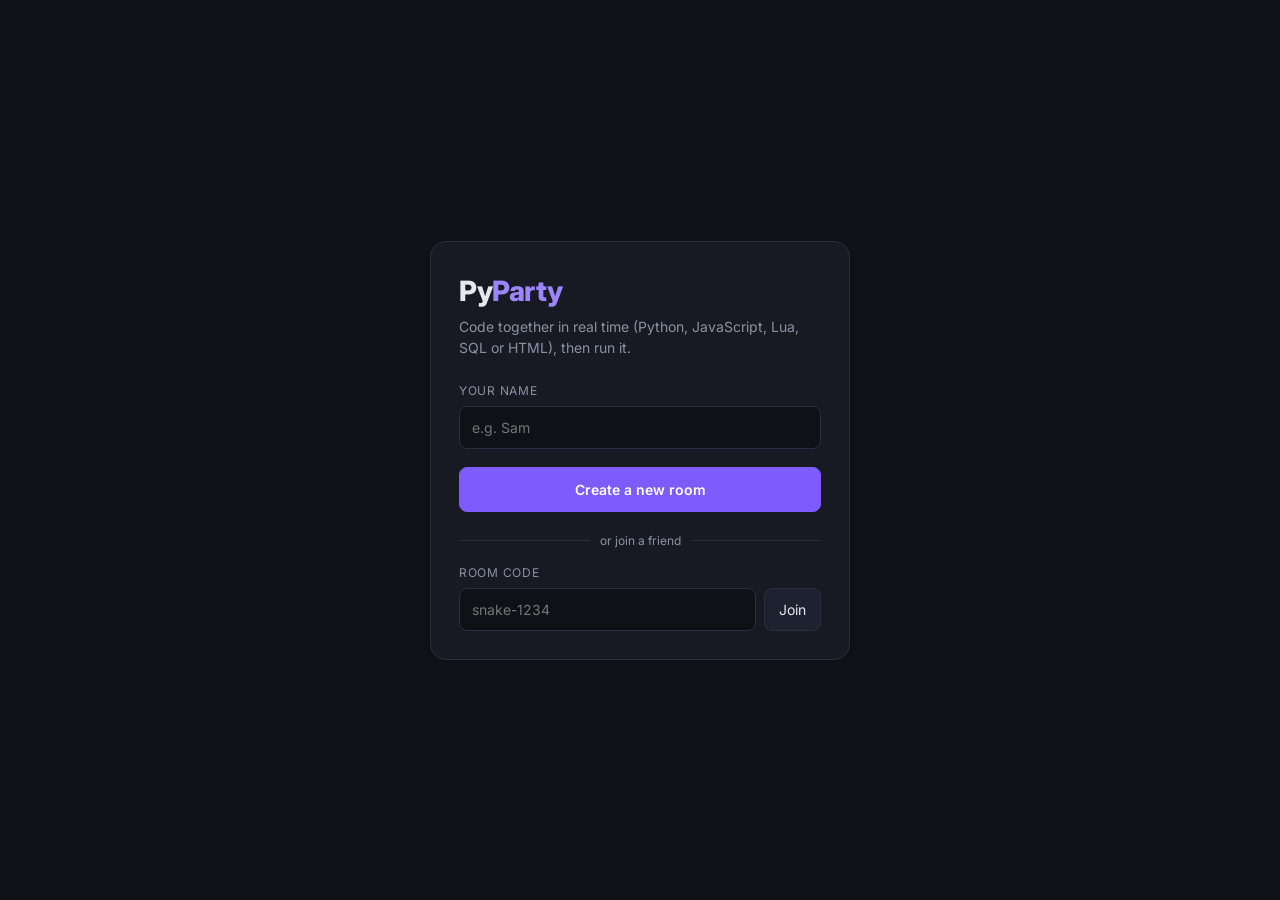
<file: static/index.html>
<!doctype html>
<html lang="en">
<head>
  <meta charset="utf-8">
  <meta name="viewport" content="width=device-width, initial-scale=1">
  <title>PyParty</title>
  <link rel="preconnect" href="https://fonts.googleapis.com">
  <link href="https://fonts.googleapis.com/css2?family=Inter:wght@400;600;800&display=swap" rel="stylesheet">
  <link rel="stylesheet" href="/static/style.css">
</head>
<body>
  <div class="landing">
    <div class="card">
      <h1 class="logo">Py<span>Party</span></h1>
      <p class="sub">Code together in real time (Python, JavaScript, Lua, SQL or HTML), then run it.</p>

      <label for="name">Your name</label>
      <input id="name" class="field" maxlength="24" placeholder="e.g. Sam" autocomplete="off">

      <button id="create" class="btn primary">Create a new room</button>

      <div class="divider">or join a friend</div>
      <label for="code">Room code</label>
      <div class="row">
        <input id="code" class="field" placeholder="snake-1234" autocomplete="off">
        <button id="join" class="btn">Join</button>
      </div>
    </div>
  </div>
  <script>
    const nameEl = document.getElementById("name");
    const codeEl = document.getElementById("code");
    try { nameEl.value = localStorage.getItem("pyparty-name") || ""; } catch {}
    function saveName() {
      const n = nameEl.value.trim();
      if (!n) { nameEl.focus(); return false; }
      try { localStorage.setItem("pyparty-name", n); } catch {}
      return true;
    }
    document.getElementById("create").onclick = () => { if (saveName()) location.href = "/new"; };
    function join() {
      const code = codeEl.value.trim().toLowerCase().replace(/[^a-z0-9-]/g, "");
      if (!code) { codeEl.focus(); return; }
      if (saveName()) location.href = "/r/" + code;
    }
    document.getElementById("join").onclick = join;
    codeEl.addEventListener("keydown", e => { if (e.key === "Enter") join(); });
    nameEl.addEventListener("keydown", e => { if (e.key === "Enter" && saveName()) location.href = "/new"; });
  </script>
</body>
</html>
</file>
<file: static/style.css>
:root {
  --bg: #0f1117;
  --panel: #171a23;
  --panel-2: #1e2230;
  --line: #2a2f3f;
  --text: #e6e8ef;
  --muted: #8b91a5;
  --accent: #7c5cff;
  --accent-2: #9d85ff;
  --run: #2fbf71;
  --run-hover: #38d47f;
  --stop: #ef5b5b;
  --error: #ff7b7b;
  --radius: 10px;
  --mono: "JetBrains Mono", ui-monospace, Consolas, monospace;
  --sans: "Inter", system-ui, -apple-system, "Segoe UI", sans-serif;
}

* { box-sizing: border-box; }
html, body { margin: 0; height: 100%; }
body { background: var(--bg); color: var(--text); font: 14px/1.5 var(--sans); }
button, input, textarea { font: inherit; color: inherit; }

.btn {
  border: 1px solid var(--line); background: var(--panel-2); border-radius: 8px;
  padding: 7px 14px; cursor: pointer; display: inline-flex; align-items: center; gap: 6px;
  white-space: nowrap; transition: background .15s, border-color .15s;
}
.btn:hover { border-color: #3a4157; background: #252a3a; }
.btn.primary { background: var(--accent); border-color: var(--accent); color: #fff; font-weight: 600; }
.btn.primary:hover { background: var(--accent-2); }
.btn.run { background: var(--run); border-color: var(--run); color: #062814; font-weight: 700; }
.btn.run:hover { background: var(--run-hover); }
.btn.stop { background: var(--stop); border-color: var(--stop); color: #fff; font-weight: 700; }
.btn:disabled { opacity: .55; cursor: default; }

input.field, textarea.field {
  width: 100%; background: var(--bg); border: 1px solid var(--line); border-radius: 8px;
  padding: 10px 12px; outline: none;
}
input.field:focus, textarea.field:focus { border-color: var(--accent); }

/* ---------- landing ---------- */
.landing { min-height: 100%; display: grid; place-items: center; padding: 24px 16px; }
.card {
  width: 100%; max-width: 420px; background: var(--panel); border: 1px solid var(--line);
  border-radius: 16px; padding: 28px;
}
.logo { font-weight: 800; font-size: 28px; letter-spacing: -.5px; margin: 0 0 4px; }
.logo span { color: var(--accent-2); }
.sub { color: var(--muted); margin: 0 0 24px; }
.card label { display: block; font-size: 12px; color: var(--muted); margin: 14px 0 6px; text-transform: uppercase; letter-spacing: .06em; }
.card .row { display: flex; gap: 8px; }
.card .btn.primary { width: 100%; justify-content: center; margin-top: 18px; padding: 11px; }
.divider { display: flex; align-items: center; gap: 10px; color: var(--muted); font-size: 12px; margin: 20px 0 4px; }
.divider::before, .divider::after { content: ""; flex: 1; height: 1px; background: var(--line); }

/* ---------- room ---------- */
.app { height: 100%; display: flex; flex-direction: column; }
header {
  display: flex; align-items: center; gap: 12px; padding: 10px 16px;
  border-bottom: 1px solid var(--line); background: var(--panel); flex-wrap: wrap;
}
header .logo { font-size: 18px; margin: 0; }
.room-code {
  font-family: var(--mono); font-size: 13px; color: var(--muted); background: var(--bg);
  border: 1px solid var(--line); padding: 4px 10px; border-radius: 999px;
}
.status-dot { width: 8px; height: 8px; border-radius: 50%; background: var(--muted); display: inline-block; margin-right: 6px; }
.status-dot.on { background: var(--run); }
.spacer { flex: 1; }
.users { display: flex; align-items: center; }
.avatar {
  width: 30px; height: 30px; border-radius: 50%; display: grid; place-items: center;
  font-weight: 700; font-size: 12px; color: #111; border: 2px solid var(--panel); margin-left: -6px;
}
.avatar:first-child { margin-left: 0; }

main { flex: 1; display: grid; grid-template-columns: minmax(0, 1fr) 380px; min-height: 0; }
.editor-wrap { min-height: 0; position: relative; border-right: 1px solid var(--line); }
.CodeMirror { height: 100%; font-family: var(--mono); font-size: 14px; line-height: 1.6; background: var(--bg) !important; }
.CodeMirror-gutters { background: var(--bg) !important; border-right: 1px solid var(--line) !important; }

.side { display: flex; flex-direction: column; min-height: 0; background: var(--panel); }
.pane-head {
  display: flex; align-items: center; gap: 8px; padding: 10px 14px; font-size: 12px; color: var(--muted);
  text-transform: uppercase; letter-spacing: .06em; border-bottom: 1px solid var(--line);
}
.pane-head .who { text-transform: none; letter-spacing: 0; color: var(--text); font-weight: 600; }
.pane-head .btn { padding: 3px 9px; font-size: 12px; text-transform: none; letter-spacing: 0; }
#output {
  flex: 1 1 55%; margin: 0; padding: 12px 14px; overflow: auto; font: 13px/1.55 var(--mono);
  white-space: pre-wrap; word-break: break-word; background: var(--bg); min-height: 120px;
}
#output .err { color: var(--error); }
#output .term-input {
  font: inherit; color: var(--run); background: transparent; border: 0; border-bottom: 1px dashed var(--run);
  outline: none; padding: 0 2px; min-width: 12ch; width: 40%;
}
#output .echo { color: var(--run); }
#preview { flex: 1 1 55%; width: 100%; border: 0; background: #fff; min-height: 160px; }
select.btn { appearance: auto; padding: 6px 10px; }
select.btn option { background: var(--panel-2); color: var(--text); }
#output .note { color: var(--muted); font-style: italic; }
details.stdin { border-top: 1px solid var(--line); }
details.stdin summary { cursor: pointer; padding: 8px 14px; font-size: 12px; color: var(--muted); }
details.stdin textarea { display: block; margin: 0 14px 12px; width: calc(100% - 28px); height: 70px; font: 13px var(--mono); resize: vertical; }

.chat { flex: 1 1 45%; display: flex; flex-direction: column; min-height: 160px; border-top: 1px solid var(--line); }
#messages { flex: 1; overflow: auto; padding: 10px 14px; display: flex; flex-direction: column; gap: 6px; }
.msg { word-wrap: break-word; }
.msg b { margin-right: 6px; }
.msg.system { color: var(--muted); font-size: 12px; font-style: italic; }
.chat form { display: flex; gap: 8px; padding: 10px 14px; border-top: 1px solid var(--line); }

/* remote cursors */
.remote-cursor { position: relative; border-left: 2px solid; margin-left: -1px; margin-right: -1px; }
.remote-cursor .tag {
  position: absolute; left: -2px; top: -1.35em; font: 600 10px/1.4 var(--sans); padding: 0 5px;
  border-radius: 4px 4px 4px 0; color: #111; white-space: nowrap; pointer-events: none; z-index: 5;
}

/* modal + toast */
.modal { position: fixed; inset: 0; background: rgba(5, 6, 10, .7); display: grid; place-items: center; padding: 16px; z-index: 50; }
.modal[hidden] { display: none; }
.toast {
  position: fixed; bottom: 20px; left: 50%; transform: translateX(-50%); background: var(--panel-2);
  border: 1px solid var(--line); padding: 8px 16px; border-radius: 999px; opacity: 0; transition: opacity .2s; pointer-events: none; z-index: 60;
}
.toast.show { opacity: 1; }

@media (max-width: 820px) {
  main { grid-template-columns: 1fr; grid-template-rows: minmax(300px, 1fr) auto; overflow: auto; }
  .editor-wrap { border-right: 0; border-bottom: 1px solid var(--line); min-height: 300px; }
  .side { min-height: 480px; }
  header { gap: 8px; }
  .hide-sm { display: none; }
}
</file>
